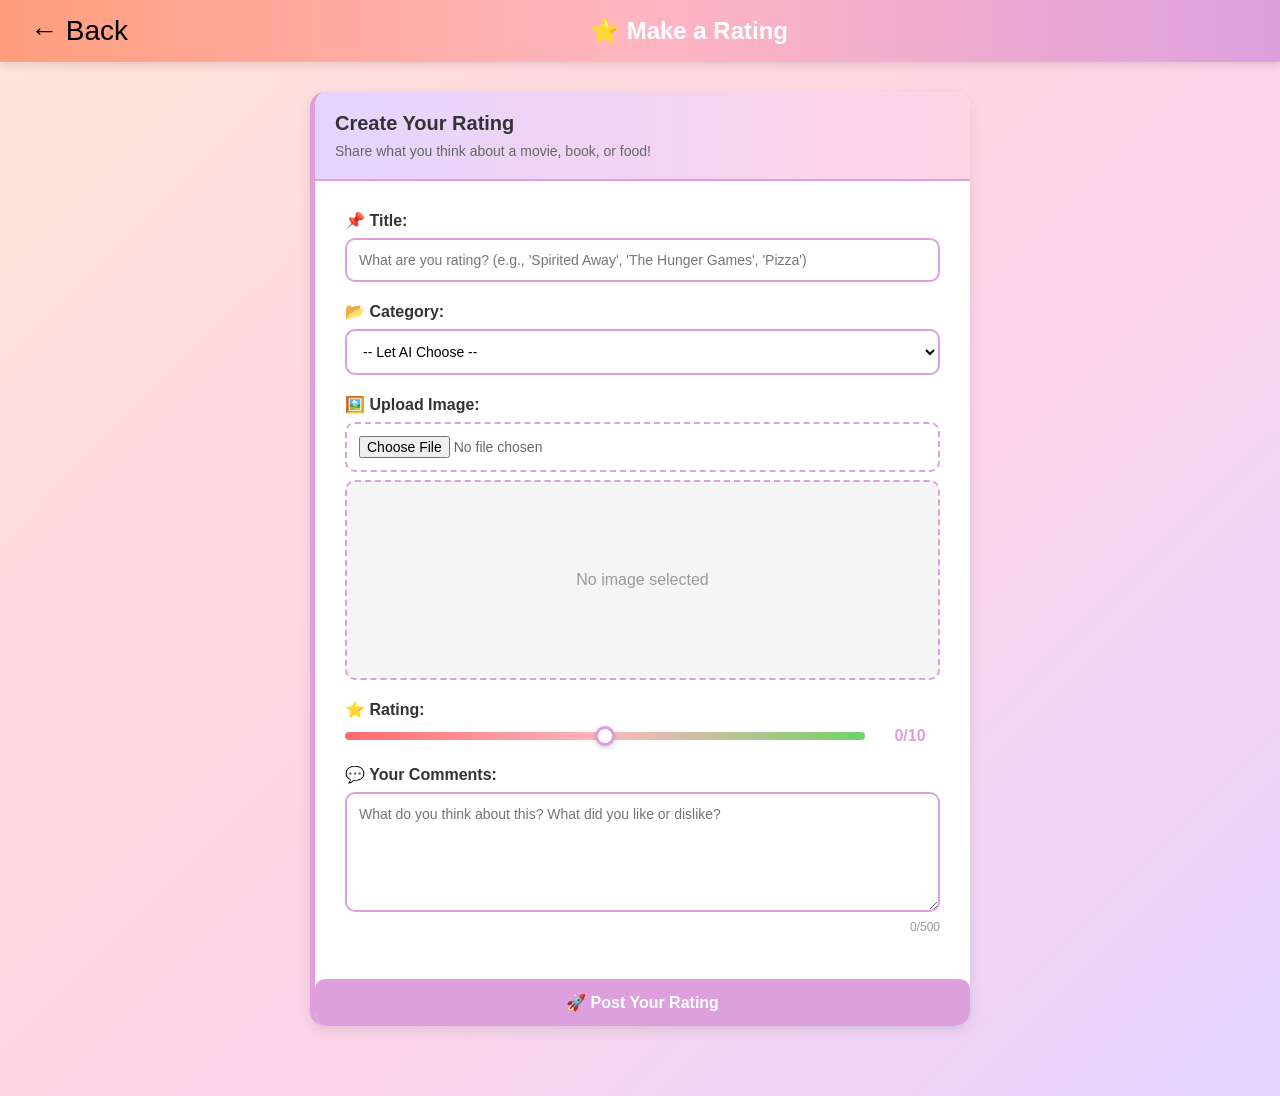
<file: make-rating.html>
<!DOCTYPE html>
<html lang="en">
<head>
    <meta charset="UTF-8">
    <meta name="viewport" content="width=device-width, initial-scale=1.0">
    <title>Make a Rating - Doris's Rating Platform</title>
    <link rel="stylesheet" href="style.css">
    <link rel="stylesheet" href="make-rating-style.css">
</head>
<body>
    <!-- NAVBAR SECTION -->
    <nav class="navbar">
        <div class="navbar-left">
            <span class="back-button" onclick="goHome()">← Back</span>
        </div>
        
        <div class="navbar-center">
            <h1 class="make-rating-title">⭐ Make a Rating</h1>
        </div>
        
        <div class="navbar-right">
        </div>
    </nav>

    <!-- MAKE RATING CONTAINER -->
    <div class="make-rating-container">
        
        <!-- RATING FORM CARD -->
        <div class="rating-form-card">
            <div class="rating-form-header">
                <h2>Create Your Rating</h2>
                <p>Share what you think about a movie, book, or food!</p>
            </div>
            
            <div class="rating-form-content">
                
                <!-- TITLE INPUT -->
                <div class="form-group">
                    <label for="rating-title">📌 Title:</label>
                    <input 
                        type="text" 
                        id="rating-title" 
                        class="form-input"
                        placeholder="What are you rating? (e.g., 'Spirited Away', 'The Hunger Games', 'Pizza')"
                        maxlength="100"
                    >
                </div>

                <!-- CATEGORY SELECT -->
                <div class="form-group">
                    <label for="rating-category">📂 Category:</label>
                    <select id="rating-category" class="form-select">
                        <option value="">-- Let AI Choose --</option>
                        <option value="movies-post">🎬 Movies</option>
                        <option value="books-post">📚 Books</option>
                        <option value="food-post">🍔 Food</option>
                    </select>
                </div>

                <!-- IMAGE UPLOAD -->
                <div class="form-group">
                    <label for="rating-image">🖼️ Upload Image:</label>
                    <input 
                        type="file" 
                        id="rating-image" 
                        accept="image/*"
                        onchange="previewRatingImage(event)"
                        class="file-input"
                    >
                    <div class="image-preview" id="rating-image-preview">
                        <p class="no-image-text">No image selected</p>
                    </div>
                </div>

                <!-- RATING SLIDER -->
                <div class="form-group">
                    <label for="rating-score">⭐ Rating:</label>
                    <div class="rating-slider-container">
                        <input 
                            type="range" 
                            id="rating-score" 
                            min="-10" 
                            max="10" 
                            value="0" 
                            oninput="updateRatingDisplay(this.value)"
                            class="rating-slider"
                        >
                        <span id="rating-display" class="rating-display">0/10</span>
                    </div>
                </div>

                <!-- COMMENTS INPUT -->
                <div class="form-group">
                    <label for="rating-comments">💬 Your Comments:</label>
                    <textarea 
                        id="rating-comments" 
                        class="form-textarea"
                        placeholder="What do you think about this? What did you like or dislike?"
                        maxlength="500"
                    ></textarea>
                    <div class="character-count">
                        <span id="comments-char-count">0</span>/500
                    </div>
                </div>

            </div>
            
            <button class="submit-rating-btn" onclick="submitRating()">🚀 Post Your Rating</button>
        </div>

    </div>

    <!-- SCRIPT -->
    <script src="make-rating.js"></script>
</body>
</html>
</file>
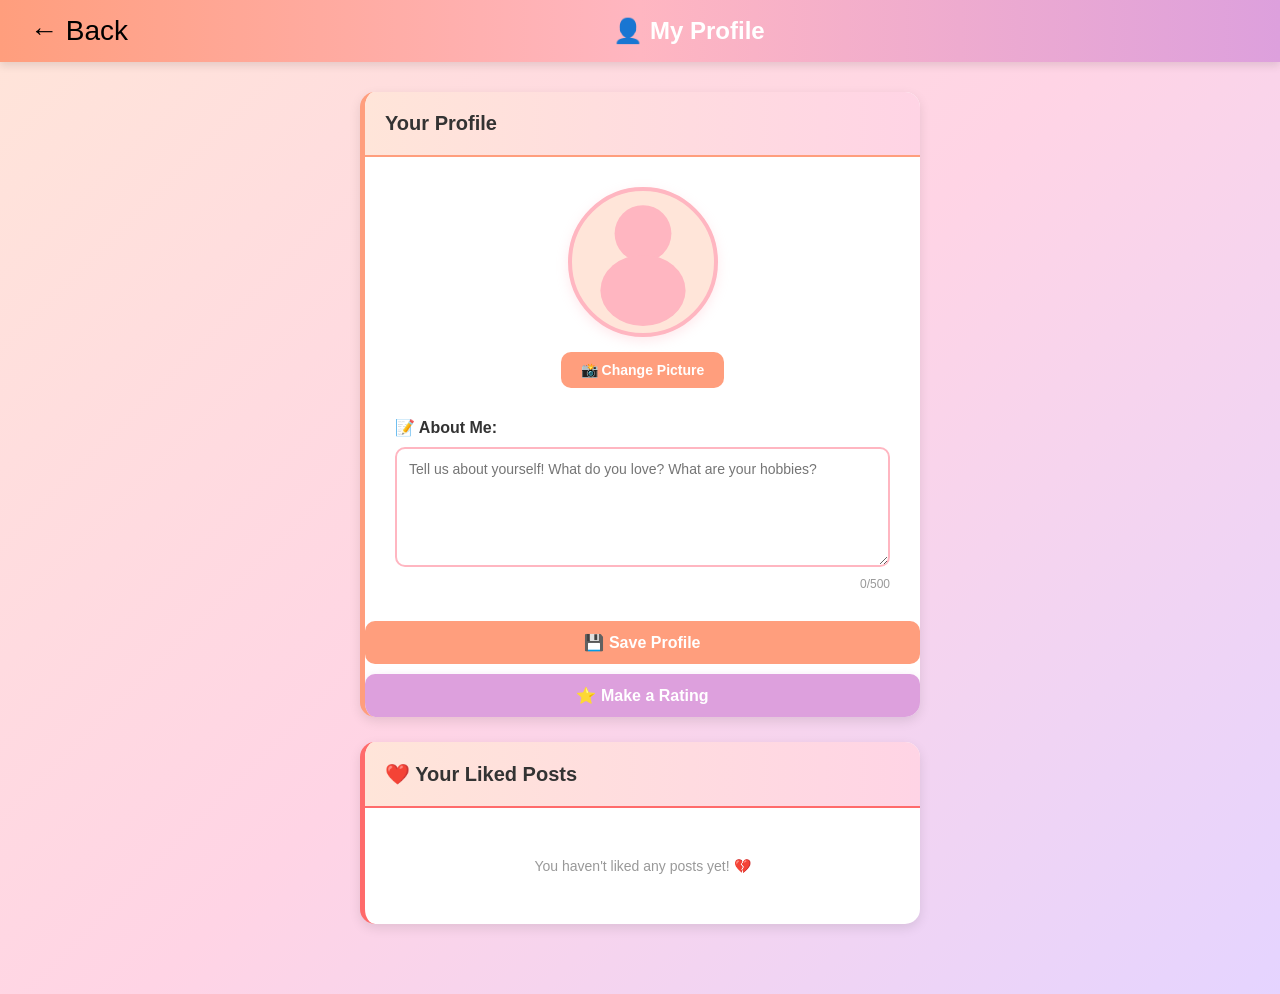
<file: profile.html>
<!DOCTYPE html>
<html lang="en">
<head>
    <meta charset="UTF-8">
    <meta name="viewport" content="width=device-width, initial-scale=1.0">
    <title>My Profile - Doris's Rating Platform</title>
    <link rel="stylesheet" href="style.css">
    <link rel="stylesheet" href="profile-style.css">
</head>
<body>
    <!-- NAVBAR SECTION -->
    <nav class="navbar">
        <div class="navbar-left">
            <span class="back-button" onclick="goHome()">← Back</span>
        </div>
        
        <div class="navbar-center">
            <h1 class="profile-title">👤 My Profile</h1>
        </div>
        
        <div class="navbar-right">
        </div>
    </nav>

    <!-- PROFILE CONTAINER -->
    <div class="profile-container">
        
        <!-- PROFILE CARD -->
        <div class="profile-card">
            <div class="profile-header">
                <h2>Your Profile</h2>
            </div>
            
            <div class="profile-content">
                <!-- PROFILE PICTURE -->
                <div class="profile-picture-section">
                    <div class="profile-picture-container">
                        <img id="profile-picture" class="profile-picture" src="data:image/svg+xml,%3Csvg xmlns='http://www.w3.org/2000/svg' viewBox='0 0 100 100'%3E%3Ccircle cx='50' cy='30' r='20' fill='%23FFB6C1'/%3E%3Cellipse cx='50' cy='70' rx='30' ry='25' fill='%23FFB6C1'/%3E%3C/svg%3E" alt="Profile Picture">
                    </div>
                    <button class="upload-picture-btn" onclick="document.getElementById('profile-pic-input').click()">📸 Change Picture</button>
                    <input type="file" id="profile-pic-input" accept="image/*" onchange="updateProfilePicture(event)" style="display: none;">
                </div>
                
                <!-- ABOUT ME SECTION -->
                <div class="about-me-section">
                    <label for="about-me-input">📝 About Me:</label>
                    <textarea 
                        id="about-me-input" 
                        class="about-me-input" 
                        placeholder="Tell us about yourself! What do you love? What are your hobbies?"
                        maxlength="500"
                    ></textarea>
                    <div class="character-count">
                        <span id="char-count">0</span>/500
                    </div>
                </div>
            </div>
            
            <div class="profile-buttons">
                <button class="save-button" onclick="saveProfile()">💾 Save Profile</button>
                <button class="make-rating-btn" onclick="goToMakeRating()">⭐ Make a Rating</button>
            </div>
        </div>

        <!-- LIKED POSTS SECTION -->
        <div class="liked-posts-card">
            <div class="liked-posts-header">
                <h2>❤️ Your Liked Posts</h2>
            </div>
            
            <div class="liked-posts-content" id="liked-posts-container">
                <p class="no-liked-posts">You haven't liked any posts yet! 💔</p>
            </div>
        </div>

    </div>

    <!-- SCRIPT -->
    <script src="profile.js"></script>
</body>
</html>
</file>
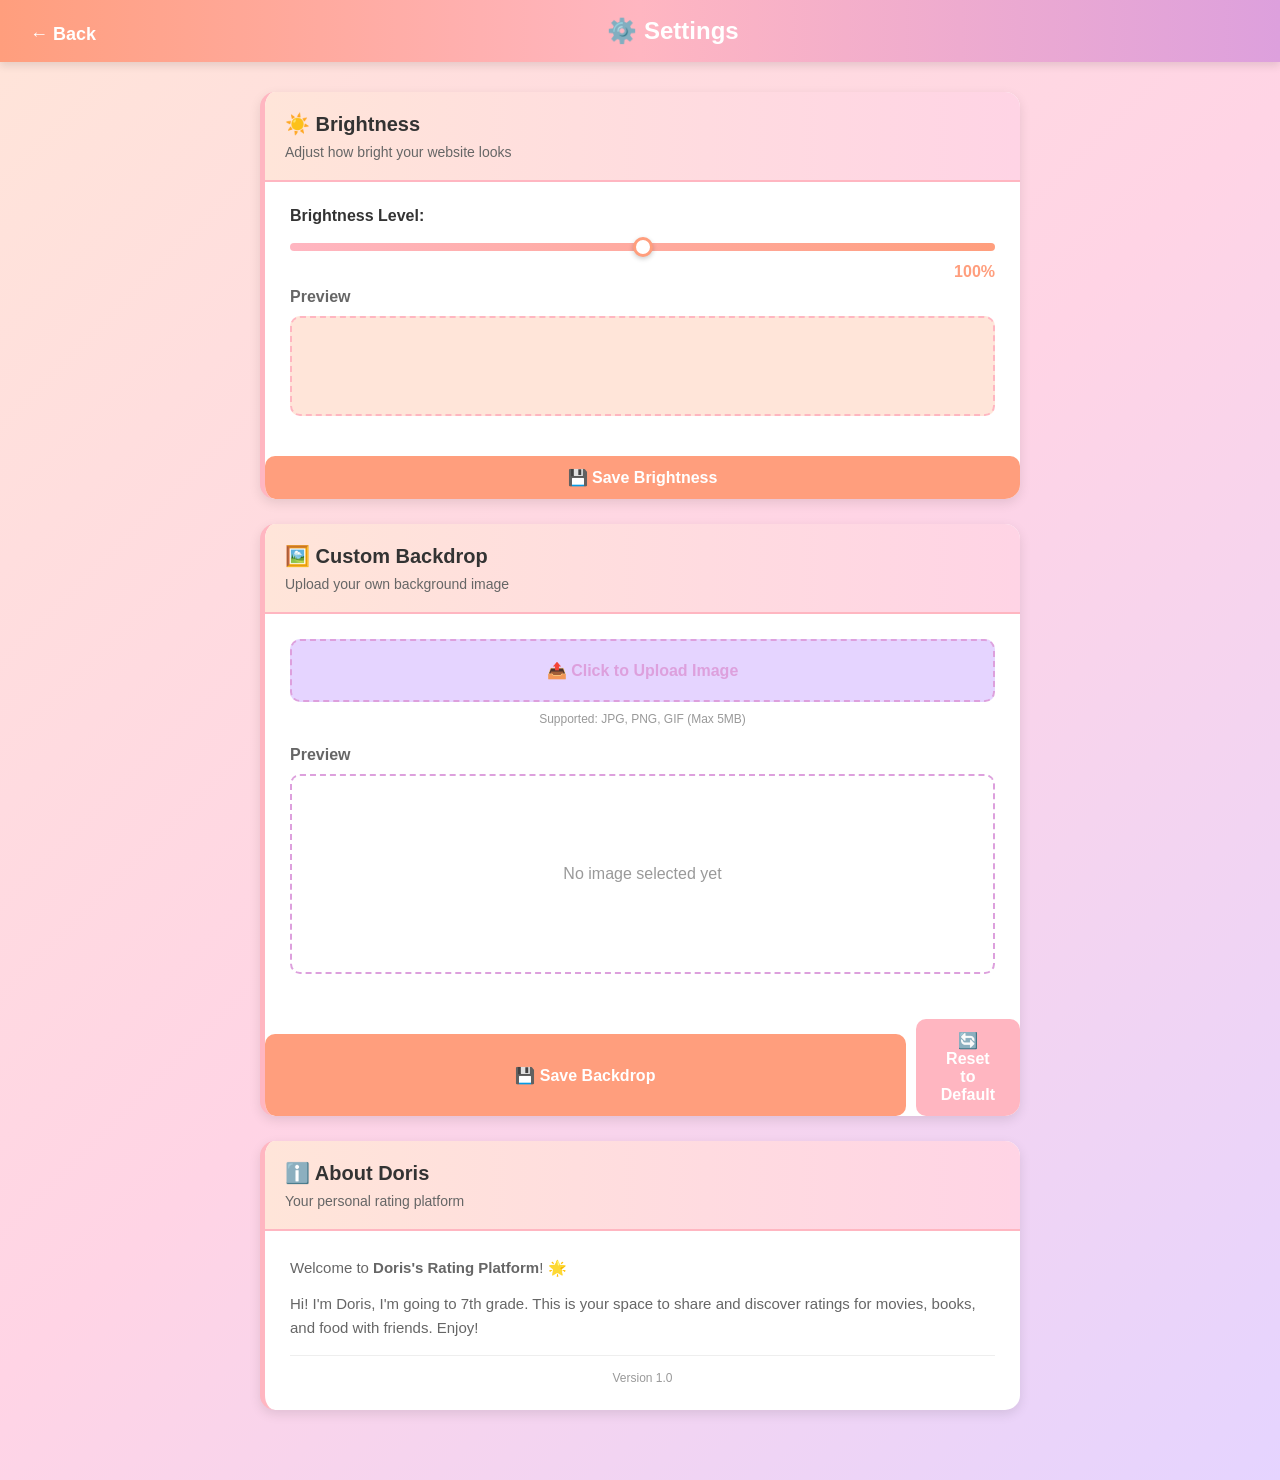
<file: settings.html>
<!DOCTYPE html>
<html lang="en">
<head>
    <meta charset="UTF-8">
    <meta name="viewport" content="width=device-width, initial-scale=1.0">
    <title>Settings - Doris's Rating Platform</title>
    <link rel="stylesheet" href="style.css">
    <link rel="stylesheet" href="settings-style.css">
</head>
<body>
    <!-- NAVBAR SECTION - Top navigation with back button -->
    <nav class="navbar">
        <div class="navbar-left">
            <span class="back-button" onclick="goHome()">← Back</span>
        </div>
        
        <div class="navbar-center">
            <h1 class="settings-title">⚙️ Settings</h1>
        </div>
        
        <div class="navbar-right">
        </div>
    </nav>

    <!-- SETTINGS CONTAINER -->
    <div class="settings-container">
        
        <!-- SETTINGS CARD 1 - BRIGHTNESS -->
        <div class="settings-card brightness-card">
            <div class="settings-card-header">
                <h2>☀️ Brightness</h2>
                <p>Adjust how bright your website looks</p>
            </div>
            
            <div class="settings-card-content">
                <div class="brightness-control">
                    <label for="brightness-slider">Brightness Level:</label>
                    <input 
                        type="range" 
                        id="brightness-slider" 
                        min="50" 
                        max="150" 
                        value="100" 
                        oninput="updateBrightness(this.value)"
                        class="slider"
                    >
                    <span id="brightness-value">100%</span>
                </div>
                
                <div class="brightness-preview">
                    <p class="preview-text">Preview</p>
                    <div class="preview-box" id="brightness-preview"></div>
                </div>
            </div>
            
            <button class="save-button" onclick="saveBrightness()">💾 Save Brightness</button>
        </div>

        <!-- SETTINGS CARD 2 - BACKDROP -->
        <div class="settings-card backdrop-card">
            <div class="settings-card-header">
                <h2>🖼️ Custom Backdrop</h2>
                <p>Upload your own background image</p>
            </div>
            
            <div class="settings-card-content">
                <div class="backdrop-upload">
                    <label for="backdrop-upload" class="upload-label">
                        📤 Click to Upload Image
                    </label>
                    <input 
                        type="file" 
                        id="backdrop-upload" 
                        accept="image/*"
                        onchange="previewBackdrop(event)"
                        class="file-input"
                    >
                    <p class="upload-hint">Supported: JPG, PNG, GIF (Max 5MB)</p>
                </div>
                
                <div class="backdrop-preview">
                    <p class="preview-text">Preview</p>
                    <div class="preview-box" id="backdrop-preview">
                        <p class="no-image-text">No image selected yet</p>
                    </div>
                </div>
            </div>
            
            <div class="backdrop-buttons">
                <button class="save-button" onclick="saveBackdrop()">💾 Save Backdrop</button>
                <button class="reset-button" onclick="resetBackdrop()">🔄 Reset to Default</button>
            </div>
        </div>

        <!-- SETTINGS CARD 3 - ABOUT -->
        <div class="settings-card about-card">
            <div class="settings-card-header">
                <h2>ℹ️ About Doris</h2>
                <p>Your personal rating platform</p>
            </div>
            
            <div class="settings-card-content">
                <p class="about-text">
                    Welcome to <strong>Doris's Rating Platform</strong>! 🌟
                </p>
                <p class="about-text">
                    Hi! I'm Doris, I'm going to 7th grade. This is your space to share and discover ratings for movies, books, and food with friends. Enjoy!
                </p>
                <p class="version-text">Version 1.0</p>
            </div>
        </div>

    </div>

    <!-- SCRIPT - Links to settings JavaScript -->
    <script src="settings.js"></script>
</body>
</html>
</file>
<file: style.css>
/* ===== GHIBLI-INSPIRED COLORFUL DESIGN ===== */
/* This CSS file styles your website with warm, magical colors inspired by Studio Ghibli */

/* RESET - Make the page look clean */
* {
    margin: 0;
    padding: 0;
    box-sizing: border-box;
}

/* BODY - Main page background with gradient */
body {
    font-family: 'Segoe UI', Tahoma, Geneva, Verdana, sans-serif;
    background: linear-gradient(135deg, #FFE5D9 0%, #FFD4E5 50%, #E5D4FF 100%);
    /* Soft pastel colors - cream, pink, and lavender (very Ghibli!) */
    min-height: 100vh;
    padding-bottom: 40px;
}

/* ===== NAVBAR SECTION ===== */
/* Top navigation bar - sticky so it stays at top when scrolling */
.navbar {
    background: linear-gradient(90deg, #FF9E7D 0%, #FFB6C1 50%, #DDA0DD 100%);
    /* Salmon pink to plum gradient - warm and inviting */
    display: flex;
    justify-content: space-between;
    align-items: center;
    padding: 15px 30px;
    box-shadow: 0 4px 8px rgba(0, 0, 0, 0.1);
    position: sticky;
    top: 0;
    z-index: 100;
}

.navbar-left,
.navbar-right {
    font-size: 28px;
    cursor: pointer;
    transition: transform 0.2s;
}

.navbar-left:hover,
.navbar-right:hover {
    transform: scale(1.2);
}

.settings-icon {
    display: inline-block;
}

.account-icon {
    display: inline-block;
}

/* SEARCH BAR - Input field in the center of navbar */
.search-bar {
    width: 300px;
    padding: 12px 15px;
    border: none;
    border-radius: 25px;
    font-size: 14px;
    background-color: rgba(255, 255, 255, 0.9);
    transition: all 0.3s;
}

.search-bar:focus {
    outline: none;
    background-color: white;
    box-shadow: 0 2px 8px rgba(0, 0, 0, 0.15);
}

/* ===== TABS SECTION ===== */
/* Category tabs - Food, Movies, Books buttons */
.tabs-container {
    display: flex;
    justify-content: center;
    gap: 15px;
    padding: 25px 20px;
    flex-wrap: wrap;
    background-color: rgba(255, 255, 255, 0.3);
    border-bottom: 3px solid #FFB6C1;
}

.tab-button {
    padding: 12px 25px;
    font-size: 16px;
    border: 2px solid transparent;
    border-radius: 20px;
    background-color: white;
    color: #FF9E7D;
    font-weight: 600;
    cursor: pointer;
    transition: all 0.3s;
}

.tab-button:hover {
    background-color: #FFE5D9;
    border-color: #FF9E7D;
    transform: translateY(-2px);
}

/* ACTIVE TAB - Highlight the selected category */
.tab-button.active {
    background-color: #FF9E7D;
    color: white;
    border-color: #FF9E7D;
}

/* ===== MAKE RATING FLOATING BUTTON ===== */
.make-rating-floating {
    position: fixed;
    bottom: 30px;
    right: 30px;
    z-index: 99;
}

.make-rating-btn {
    padding: 15px 25px;
    background-color: #DDA0DD;
    color: white;
    border: none;
    border-radius: 50px;
    font-size: 16px;
    font-weight: 600;
    cursor: pointer;
    box-shadow: 0 4px 12px rgba(221, 160, 221, 0.4);
    transition: all 0.3s;
}

.make-rating-btn:hover {
    background-color: #C080D0;
    transform: translateY(-3px);
    box-shadow: 0 6px 16px rgba(221, 160, 221, 0.6);
}

/* ===== CONTAINER & FEED ===== */
/* Main content area where posts appear */
.container {
    max-width: 700px;
    margin: 30px auto;
    padding: 0 20px;
}

.feed {
    display: flex;
    flex-direction: column;
    gap: 25px;
}

/* ===== POST SECTION ===== */
/* Each post card - shows a friend's rating */
.post {
    background-color: white;
    border-radius: 15px;
    overflow: hidden;
    box-shadow: 0 4px 12px rgba(0, 0, 0, 0.08);
    transition: transform 0.3s, box-shadow 0.3s;
    border-left: 5px solid #FFB6C1;
}

.post:hover {
    transform: translateY(-5px);
    box-shadow: 0 8px 20px rgba(0, 0, 0, 0.12);
}

/* Different border colors for each category */
.post.food-post {
    border-left-color: #FF9E7D;
}

.post.movies-post {
    border-left-color: #FFD700;
}

.post.books-post {
    border-left-color: #DDA0DD;
}

/* POST HEADER - Shows who posted it */
.post-header {
    display: flex;
    align-items: center;
    padding: 15px 20px;
    background-color: #FFF5F0;
}

.avatar {
    width: 40px;
    height: 40px;
    border-radius: 50%;
    margin-right: 15px;
    object-fit: cover;
}

.post-info {
    flex: 1;
}

.post-author {
    font-size: 16px;
    color: #333;
    margin: 0;
}

.post-category {
    font-size: 12px;
    color: #999;
    margin: 3px 0 0 0;
}

/* POST IMAGE - Photo of the food/movie/book */
.post-image {
    width: 100%;
    height: 250px;
    object-fit: cover;
}

/* POST CONTENT - Title, rating, description */
.post-content {
    padding: 20px;
}

.post-content h2 {
    color: #333;
    font-size: 18px;
    margin-bottom: 10px;
}

.rating {
    font-size: 16px;
    color: #666;
    margin-bottom: 12px;
    font-weight: 600;
}

.rating-value {
    color: #FF9E7D;
    font-size: 18px;
}

.post-description {
    color: #666;
    font-size: 14px;
    line-height: 1.5;
}

/* ===== AI COMMENTS SECTION ===== */
.ai-comments {
    padding: 15px 20px;
    background-color: #F5F5F5;
    border-top: 2px solid #E0E0E0;
    border-bottom: 2px solid #E0E0E0;
}

.ai-comments h4 {
    color: #333;
    font-size: 14px;
    margin-bottom: 12px;
}

.ai-comment {
    background-color: white;
    padding: 12px;
    border-radius: 8px;
    margin-bottom: 10px;
    border-left: 4px solid #DDA0DD;
}

.ai-comment-header {
    display: flex;
    align-items: center;
    gap: 10px;
    margin-bottom: 8px;
}

.ai-badge {
    display: inline-block;
    background-color: #E5D4FF;
    color: #6B4BA8;
    padding: 4px 8px;
    border-radius: 5px;
    font-size: 12px;
    font-weight: 600;
}

.ai-comment-time {
    font-size: 11px;
    color: #999;
    margin: 0;
}

.ai-comment-text {
    color: #666;
    font-size: 14px;
    font-style: italic;
    margin: 0;
}

/* POST ACTIONS - Like and comment buttons */
.post-actions {
    display: flex;
    gap: 10px;
    padding: 15px 20px;
    border-top: 1px solid #EEE;
}

.like-button,
.comment-button {
    flex: 1;
    padding: 10px 15px;
    border: none;
    border-radius: 8px;
    font-size: 14px;
    cursor: pointer;
    transition: all 0.3s;
    font-weight: 600;
}

.like-button {
    background-color: #FFE5D9;
    color: #FF9E7D;
}

.like-button:hover {
    background-color: #FF9E7D;
    color: white;
}

.like-button.liked {
    background-color: #FF6B6B;
    color: white;
}

.comment-button {
    background-color: #E5D4FF;
    color: #DDA0DD;
}

.comment-button:hover {
    background-color: #DDA0DD;
    color: white;
}

/* ===== COMMENTS SECTION ===== */
.comments-section {
    padding: 15px 20px;
    background-color: #F9F9F9;
    border-top: 1px solid #EEE;
}

.comments-list {
    margin-bottom: 15px;
    display: flex;
    flex-direction: column;
    gap: 12px;
}

.comment-item {
    background-color: white;
    padding: 12px;
    border-radius: 8px;
    border-left: 3px solid #FFB6C1;
}

.comment-header {
    display: flex;
    align-items: center;
    gap: 8px;
    margin-bottom: 8px;
}

.comment-avatar {
    width: 24px;
    height: 24px;
    border-radius: 50%;
    object-fit: cover;
    flex-shrink: 0;
}

.comment-info {
    flex: 1;
    display: flex;
    flex-direction: column;
    gap: 0;
}

.comment-author {
    color: #333;
    font-size: 13px;
    font-weight: 600;
    margin: 0;
}

.comment-time {
    color: #999;
    font-size: 11px;
    margin: 0;
}

.comment-text {
    color: #666;
    font-size: 13px;
    line-height: 1.4;
    margin: 0 0 8px 0;
}

.delete-comment-btn {
    font-size: 12px;
    padding: 4px 8px;
    background-color: #FFE5D9;
    color: #FF9E7D;
    border: none;
    border-radius: 5px;
    cursor: pointer;
    transition: all 0.3s;
    width: fit-content;
}

.delete-comment-btn:hover {
    background-color: #FF9E7D;
    color: white;
}

/* COMMENT INPUT AREA */
.comment-input-area {
    display: flex;
    gap: 10px;
}

.comment-input {
    flex: 1;
    padding: 10px 12px;
    border: 2px solid #DDA0DD;
    border-radius: 8px;
    font-size: 13px;
    font-family: 'Arial', sans-serif;
    transition: border-color 0.3s;
}

.comment-input:focus {
    outline: none;
    border-color: #FF9E7D;
}

.comment-input-area button {
    padding: 10px 15px;
    background-color: #DDA0DD;
    color: white;
    border: none;
    border-radius: 8px;
    font-size: 13px;
    font-weight: 600;
    cursor: pointer;
    transition: all 0.3s;
}

.comment-input-area button:hover {
    background-color: #C080D0;
}

/* ===== RESPONSIVE DESIGN ===== */
/* Make website look good on mobile phones */
@media (max-width: 600px) {
    .navbar {
        padding: 12px 20px;
    }

    .search-bar {
        width: 100%;
        max-width: 250px;
    }

    .tabs-container {
        gap: 10px;
    }

    .tab-button {
        padding: 10px 18px;
        font-size: 14px;
    }

    .container {
        margin: 15px auto;
    }

    .post-image {
        height: 200px;
    }

    .make-rating-floating {
        bottom: 20px;
        right: 20px;
    }

    .make-rating-btn {
        padding: 12px 20px;
        font-size: 14px;
    }

    .ai-comments {
        padding: 12px 15px;
    }

    .comments-section {
        padding: 12px 15px;
    }

    .comment-header {
        gap: 6px;
    }

    .comment-avatar {
        width: 20px;
        height: 20px;
    }
}
</file>
<file: make-rating-style.css>
/* ===== MAKE RATING PAGE STYLING ===== */

.make-rating-title {
    color: white;
    font-size: 24px;
    margin: 0;
    text-align: center;
}

.make-rating-container {
    max-width: 700px;
    margin: 30px auto;
    padding: 0 20px;
    display: flex;
    flex-direction: column;
    gap: 25px;
}

/* RATING FORM CARD */
.rating-form-card {
    background-color: white;
    border-radius: 15px;
    overflow: hidden;
    box-shadow: 0 4px 12px rgba(0, 0, 0, 0.1);
    border-left: 5px solid #DDA0DD;
}

.rating-form-header {
    background: linear-gradient(90deg, #E5D4FF 0%, #FFD4E5 100%);
    padding: 20px;
    border-bottom: 2px solid #DDA0DD;
}

.rating-form-header h2 {
    color: #333;
    font-size: 20px;
    margin: 0 0 8px 0;
}

.rating-form-header p {
    color: #666;
    font-size: 14px;
    margin: 0;
}

.rating-form-content {
    padding: 30px;
    display: flex;
    flex-direction: column;
    gap: 20px;
}

/* FORM GROUP */
.form-group {
    display: flex;
    flex-direction: column;
    gap: 8px;
}

.form-group label {
    color: #333;
    font-weight: 600;
    font-size: 16px;
}

/* FORM INPUTS */
.form-input,
.form-select {
    padding: 12px;
    border: 2px solid #DDA0DD;
    border-radius: 10px;
    font-size: 14px;
    font-family: 'Arial', sans-serif;
    transition: border-color 0.3s;
}

.form-input:focus,
.form-select:focus {
    outline: none;
    border-color: #FF9E7D;
    box-shadow: 0 0 8px rgba(255, 158, 125, 0.2);
}

.form-select {
    cursor: pointer;
    background-color: white;
}

/* TEXTAREA */
.form-textarea {
    padding: 12px;
    border: 2px solid #DDA0DD;
    border-radius: 10px;
    font-size: 14px;
    font-family: 'Arial', sans-serif;
    resize: vertical;
    min-height: 120px;
    max-height: 200px;
    transition: border-color 0.3s;
}

.form-textarea:focus {
    outline: none;
    border-color: #FF9E7D;
    box-shadow: 0 0 8px rgba(255, 158, 125, 0.2);
}

.character-count {
    color: #999;
    font-size: 12px;
    text-align: right;
}

/* FILE INPUT */
.file-input {
    display: block;
    padding: 12px;
    border: 2px dashed #DDA0DD;
    border-radius: 10px;
    cursor: pointer;
    font-size: 14px;
    color: #666;
}

.file-input:hover {
    background-color: #F5F5F5;
}

/* IMAGE PREVIEW */
.image-preview {
    width: 100%;
    height: 200px;
    background-color: #F5F5F5;
    border: 2px dashed #DDA0DD;
    border-radius: 10px;
    display: flex;
    align-items: center;
    justify-content: center;
    overflow: hidden;
}

.image-preview img {
    width: 100%;
    height: 100%;
    object-fit: cover;
}

.no-image-text {
    color: #999;
    font-weight: 500;
}

/* RATING SLIDER */
.rating-slider-container {
    display: flex;
    align-items: center;
    gap: 15px;
}

.rating-slider {
    flex: 1;
    height: 8px;
    border-radius: 5px;
    background: linear-gradient(90deg, #FF6B6B 0%, #FFB6C1 50%, #6FD369 100%);
    outline: none;
    -webkit-appearance: none;
    appearance: none;
    cursor: pointer;
}

.rating-slider::-webkit-slider-thumb {
    -webkit-appearance: none;
    appearance: none;
    width: 20px;
    height: 20px;
    border-radius: 50%;
    background: white;
    cursor: pointer;
    box-shadow: 0 2px 5px rgba(0, 0, 0, 0.2);
    border: 3px solid #DDA0DD;
}

.rating-slider::-moz-range-thumb {
    width: 20px;
    height: 20px;
    border-radius: 50%;
    background: white;
    cursor: pointer;
    box-shadow: 0 2px 5px rgba(0, 0, 0, 0.2);
    border: 3px solid #DDA0DD;
}

.rating-display {
    min-width: 60px;
    color: #DDA0DD;
    font-weight: 600;
    font-size: 16px;
    text-align: center;
}

/* SUBMIT BUTTON */
.submit-rating-btn {
    width: 100%;
    padding: 14px 25px;
    background-color: #DDA0DD;
    color: white;
    border: none;
    border-radius: 10px;
    font-size: 16px;
    font-weight: 600;
    cursor: pointer;
    transition: all 0.3s;
    margin-top: 15px;
}

.submit-rating-btn:hover {
    background-color: #C080D0;
    transform: translateY(-2px);
    box-shadow: 0 4px 12px rgba(221, 160, 221, 0.3);
}

/* RESPONSIVE DESIGN */
@media (max-width: 600px) {
    .make-rating-container {
        margin: 15px auto;
    }

    .rating-form-header h2 {
        font-size: 18px;
    }

    .rating-form-content {
        padding: 20px;
        gap: 15px;
    }

    .make-rating-title {
        font-size: 20px;
    }

    .image-preview {
        height: 150px;
    }

    .rating-slider-container {
        gap: 10px;
    }
}
</file>
<file: profile-style.css>
/* ===== PROFILE PAGE STYLING ===== */

.profile-title {
    color: white;
    font-size: 24px;
    margin: 0;
    text-align: center;
}

.profile-container {
    max-width: 600px;
    margin: 30px auto;
    padding: 0 20px;
    display: flex;
    flex-direction: column;
    gap: 25px;
}

/* PROFILE CARD */
.profile-card {
    background-color: white;
    border-radius: 15px;
    overflow: hidden;
    box-shadow: 0 4px 12px rgba(0, 0, 0, 0.1);
    border-left: 5px solid #FF9E7D;
}

.profile-header {
    background: linear-gradient(90deg, #FFE5D9 0%, #FFD4E5 100%);
    padding: 20px;
    border-bottom: 2px solid #FF9E7D;
}

.profile-header h2 {
    color: #333;
    font-size: 20px;
    margin: 0;
}

.profile-content {
    padding: 30px;
    display: flex;
    flex-direction: column;
    gap: 30px;
}

/* PROFILE PICTURE SECTION */
.profile-picture-section {
    display: flex;
    flex-direction: column;
    align-items: center;
    gap: 15px;
}

.profile-picture-container {
    width: 150px;
    height: 150px;
    border-radius: 50%;
    overflow: hidden;
    border: 4px solid #FFB6C1;
    box-shadow: 0 4px 12px rgba(255, 182, 193, 0.3);
    display: flex;
    align-items: center;
    justify-content: center;
    background-color: #FFE5D9;
}

.profile-picture {
    width: 100%;
    height: 100%;
    object-fit: cover;
}

.upload-picture-btn {
    padding: 10px 20px;
    background-color: #FF9E7D;
    color: white;
    border: none;
    border-radius: 10px;
    font-size: 14px;
    font-weight: 600;
    cursor: pointer;
    transition: all 0.3s;
}

.upload-picture-btn:hover {
    background-color: #FF6B6B;
    transform: translateY(-2px);
    box-shadow: 0 4px 12px rgba(255, 107, 107, 0.3);
}

/* ABOUT ME SECTION */
.about-me-section {
    display: flex;
    flex-direction: column;
    gap: 10px;
}

.about-me-section label {
    color: #333;
    font-weight: 600;
    font-size: 16px;
}

.about-me-input {
    padding: 12px;
    border: 2px solid #FFB6C1;
    border-radius: 10px;
    font-size: 14px;
    font-family: 'Arial', sans-serif;
    resize: vertical;
    min-height: 120px;
    max-height: 200px;
    transition: border-color 0.3s;
}

.about-me-input:focus {
    outline: none;
    border-color: #FF9E7D;
    box-shadow: 0 0 8px rgba(255, 158, 125, 0.2);
}

.character-count {
    color: #999;
    font-size: 12px;
    text-align: right;
}

/* PROFILE BUTTONS */
.profile-buttons {
    display: flex;
    gap: 10px;
    flex-direction: column;
}

.save-button {
    width: 100%;
    padding: 12px 25px;
    background-color: #FF9E7D;
    color: white;
    border: none;
    border-radius: 10px;
    font-size: 16px;
    font-weight: 600;
    cursor: pointer;
    transition: all 0.3s;
}

.save-button:hover {
    background-color: #FF6B6B;
    transform: translateY(-2px);
    box-shadow: 0 4px 12px rgba(255, 107, 107, 0.3);
}

.make-rating-btn {
    width: 100%;
    padding: 12px 25px;
    background-color: #DDA0DD;
    color: white;
    border: none;
    border-radius: 10px;
    font-size: 16px;
    font-weight: 600;
    cursor: pointer;
    transition: all 0.3s;
}

.make-rating-btn:hover {
    background-color: #C080D0;
    transform: translateY(-2px);
    box-shadow: 0 4px 12px rgba(221, 160, 221, 0.3);
}

/* LIKED POSTS CARD */
.liked-posts-card {
    background-color: white;
    border-radius: 15px;
    overflow: hidden;
    box-shadow: 0 4px 12px rgba(0, 0, 0, 0.1);
    border-left: 5px solid #FF6B6B;
}

.liked-posts-header {
    background: linear-gradient(90deg, #FFE5D9 0%, #FFD4E5 100%);
    padding: 20px;
    border-bottom: 2px solid #FF6B6B;
}

.liked-posts-header h2 {
    color: #333;
    font-size: 20px;
    margin: 0;
}

.liked-posts-content {
    padding: 20px;
    display: flex;
    flex-direction: column;
    gap: 15px;
    max-height: 600px;
    overflow-y: auto;
}

.no-liked-posts {
    color: #999;
    text-align: center;
    padding: 30px 20px;
    font-size: 14px;
}

/* LIKED POST ITEM */
.liked-post-item {
    background-color: #FFF5F0;
    border: 2px solid #FFE5D9;
    border-radius: 10px;
    overflow: hidden;
    transition: all 0.3s;
}

.liked-post-item:hover {
    box-shadow: 0 4px 12px rgba(255, 158, 125, 0.2);
    transform: translateY(-2px);
}

.liked-post-image {
    width: 100%;
    height: 150px;
    object-fit: cover;
}

.liked-post-info {
    padding: 12px;
}

.liked-post-title {
    color: #333;
    font-size: 14px;
    font-weight: 600;
    margin: 0 0 5px 0;
}

.liked-post-rating {
    color: #FF9E7D;
    font-size: 13px;
    font-weight: 600;
    margin: 0 0 5px 0;
}

.liked-post-time {
    color: #999;
    font-size: 11px;
    margin: 0;
}

.unlike-btn {
    width: 100%;
    padding: 8px;
    background-color: #FFE5D9;
    color: #FF9E7D;
    border: none;
    border-radius: 5px;
    font-size: 12px;
    font-weight: 600;
    cursor: pointer;
    margin-top: 10px;
    transition: all 0.3s;
}

.unlike-btn:hover {
    background-color: #FF9E7D;
    color: white;
}

/* RESPONSIVE DESIGN */
@media (max-width: 600px) {
    .profile-container {
        margin: 15px auto;
    }

    .profile-header h2 {
        font-size: 18px;
    }

    .profile-content {
        padding: 20px;
        gap: 20px;
    }

    .profile-picture-container {
        width: 120px;
        height: 120px;
    }

    .profile-title {
        font-size: 20px;
    }

    .liked-posts-content {
        max-height: 400px;
    }
}
</file>
<file: settings-style.css>
/* ===== SETTINGS PAGE STYLING ===== */
/* Special styles for the settings page */

/* SETTINGS CONTAINER - Main content area */
.settings-container {
    max-width: 800px;
    margin: 30px auto;
    padding: 0 20px;
    display: flex;
    flex-direction: column;
    gap: 25px;
}

/* SETTINGS TITLE - Page heading */
.settings-title {
    color: white;
    font-size: 24px;
    margin: 0;
    text-align: center;
}

/* BACK BUTTON - Navigate back to home */
.back-button {
    color: white;
    font-size: 18px;
    cursor: pointer;
    transition: transform 0.2s;
    font-weight: 600;
}

.back-button:hover {
    transform: scale(1.1);
}

/* SETTINGS CARD - Container for each setting */
.settings-card {
    background-color: white;
    border-radius: 15px;
    overflow: hidden;
    box-shadow: 0 4px 12px rgba(0, 0, 0, 0.1);
    border-left: 5px solid #FFB6C1;
    animation: slideIn 0.5s ease-out;
}

@keyframes slideIn {
    from {
        opacity: 0;
        transform: translateY(20px);
    }
    to {
        opacity: 1;
        transform: translateY(0);
    }
}

/* CARD HEADER */
.settings-card-header {
    background: linear-gradient(90deg, #FFE5D9 0%, #FFD4E5 100%);
    padding: 20px;
    border-bottom: 2px solid #FFB6C1;
}

.settings-card-header h2 {
    color: #333;
    font-size: 20px;
    margin: 0 0 8px 0;
}

.settings-card-header p {
    color: #666;
    font-size: 14px;
    margin: 0;
}

/* CARD CONTENT */
.settings-card-content {
    padding: 25px;
}

/* ===== BRIGHTNESS SETTINGS ===== */

.brightness-control {
    margin-bottom: 25px;
}

.brightness-control label {
    display: block;
    color: #333;
    font-weight: 600;
    margin-bottom: 12px;
    font-size: 16px;
}

/* SLIDER - Brightness adjustment */
.slider {
    width: 100%;
    height: 8px;
    border-radius: 5px;
    background: linear-gradient(90deg, #FFB6C1 0%, #FF9E7D 100%);
    outline: none;
    -webkit-appearance: none;
    appearance: none;
    cursor: pointer;
    margin-bottom: 12px;
}

/* Styling for slider thumb (the draggable part) */
.slider::-webkit-slider-thumb {
    -webkit-appearance: none;
    appearance: none;
    width: 20px;
    height: 20px;
    border-radius: 50%;
    background: white;
    cursor: pointer;
    box-shadow: 0 2px 5px rgba(0, 0, 0, 0.2);
    border: 3px solid #FF9E7D;
}

.slider::-moz-range-thumb {
    width: 20px;
    height: 20px;
    border-radius: 50%;
    background: white;
    cursor: pointer;
    box-shadow: 0 2px 5px rgba(0, 0, 0, 0.2);
    border: 3px solid #FF9E7D;
}

#brightness-value {
    display: inline-block;
    color: #FF9E7D;
    font-weight: 600;
    font-size: 16px;
    float: right;
}

/* BRIGHTNESS PREVIEW */
.brightness-preview {
    margin-top: 20px;
}

.preview-text {
    color: #666;
    font-weight: 600;
    margin-bottom: 10px;
}

#brightness-preview {
    width: 100%;
    height: 100px;
    background-color: #FFE5D9;
    border-radius: 10px;
    border: 2px dashed #FFB6C1;
    display: flex;
    align-items: center;
    justify-content: center;
    color: #666;
    font-weight: 500;
}

/* ===== BACKDROP SETTINGS ===== */

/* FILE INPUT - Hidden, styled with label */
.file-input {
    display: none;
}

.upload-label {
    display: block;
    padding: 20px;
    background-color: #E5D4FF;
    border: 2px dashed #DDA0DD;
    border-radius: 10px;
    text-align: center;
    cursor: pointer;
    transition: all 0.3s;
    font-weight: 600;
    color: #DDA0DD;
    font-size: 16px;
    margin-bottom: 10px;
}

.upload-label:hover {
    background-color: #DDA0DD;
    color: white;
    transform: translateY(-2px);
}

.upload-hint {
    color: #999;
    font-size: 12px;
    text-align: center;
    margin: 8px 0 0 0;
}

/* BACKDROP PREVIEW */
.backdrop-preview {
    margin-top: 20px;
}

#backdrop-preview {
    width: 100%;
    height: 200px;
    background-size: cover;
    background-position: center;
    border-radius: 10px;
    border: 2px dashed #DDA0DD;
    display: flex;
    align-items: center;
    justify-content: center;
    overflow: hidden;
}

.no-image-text {
    color: #999;
    font-weight: 500;
}

/* BACKDROP BUTTONS */
.backdrop-buttons {
    display: flex;
    gap: 10px;
    margin-top: 20px;
}

/* ===== BUTTONS ===== */

.save-button,
.reset-button {
    padding: 12px 25px;
    border: none;
    border-radius: 10px;
    font-size: 16px;
    font-weight: 600;
    cursor: pointer;
    transition: all 0.3s;
}

.save-button {
    width: 100%;
    background-color: #FF9E7D;
    color: white;
    margin-top: 15px;
}

.save-button:hover {
    background-color: #FF6B6B;
    transform: translateY(-2px);
    box-shadow: 0 4px 12px rgba(255, 107, 107, 0.3);
}

.reset-button {
    flex: 1;
    background-color: #FFB6C1;
    color: white;
}

.reset-button:hover {
    background-color: #FF9E7D;
    transform: translateY(-2px);
}

/* ===== ABOUT SECTION ===== */

.about-text {
    color: #666;
    font-size: 15px;
    line-height: 1.6;
    margin-bottom: 12px;
}

.about-text:last-of-type {
    margin-bottom: 0;
}

.version-text {
    color: #999;
    font-size: 12px;
    margin-top: 15px;
    text-align: center;
    padding-top: 15px;
    border-top: 1px solid #EEE;
}

/* ===== RESPONSIVE DESIGN ===== */

@media (max-width: 600px) {
    .settings-container {
        margin: 15px auto;
    }

    .settings-card-header h2 {
        font-size: 18px;
    }

    .settings-card-content {
        padding: 15px;
    }

    .settings-title {
        font-size: 20px;
    }

    #brightness-preview,
    #backdrop-preview {
        height: 150px;
    }

    .backdrop-buttons {
        flex-direction: column;
    }

    .reset-button {
        width: 100%;
    }
}
</file>
